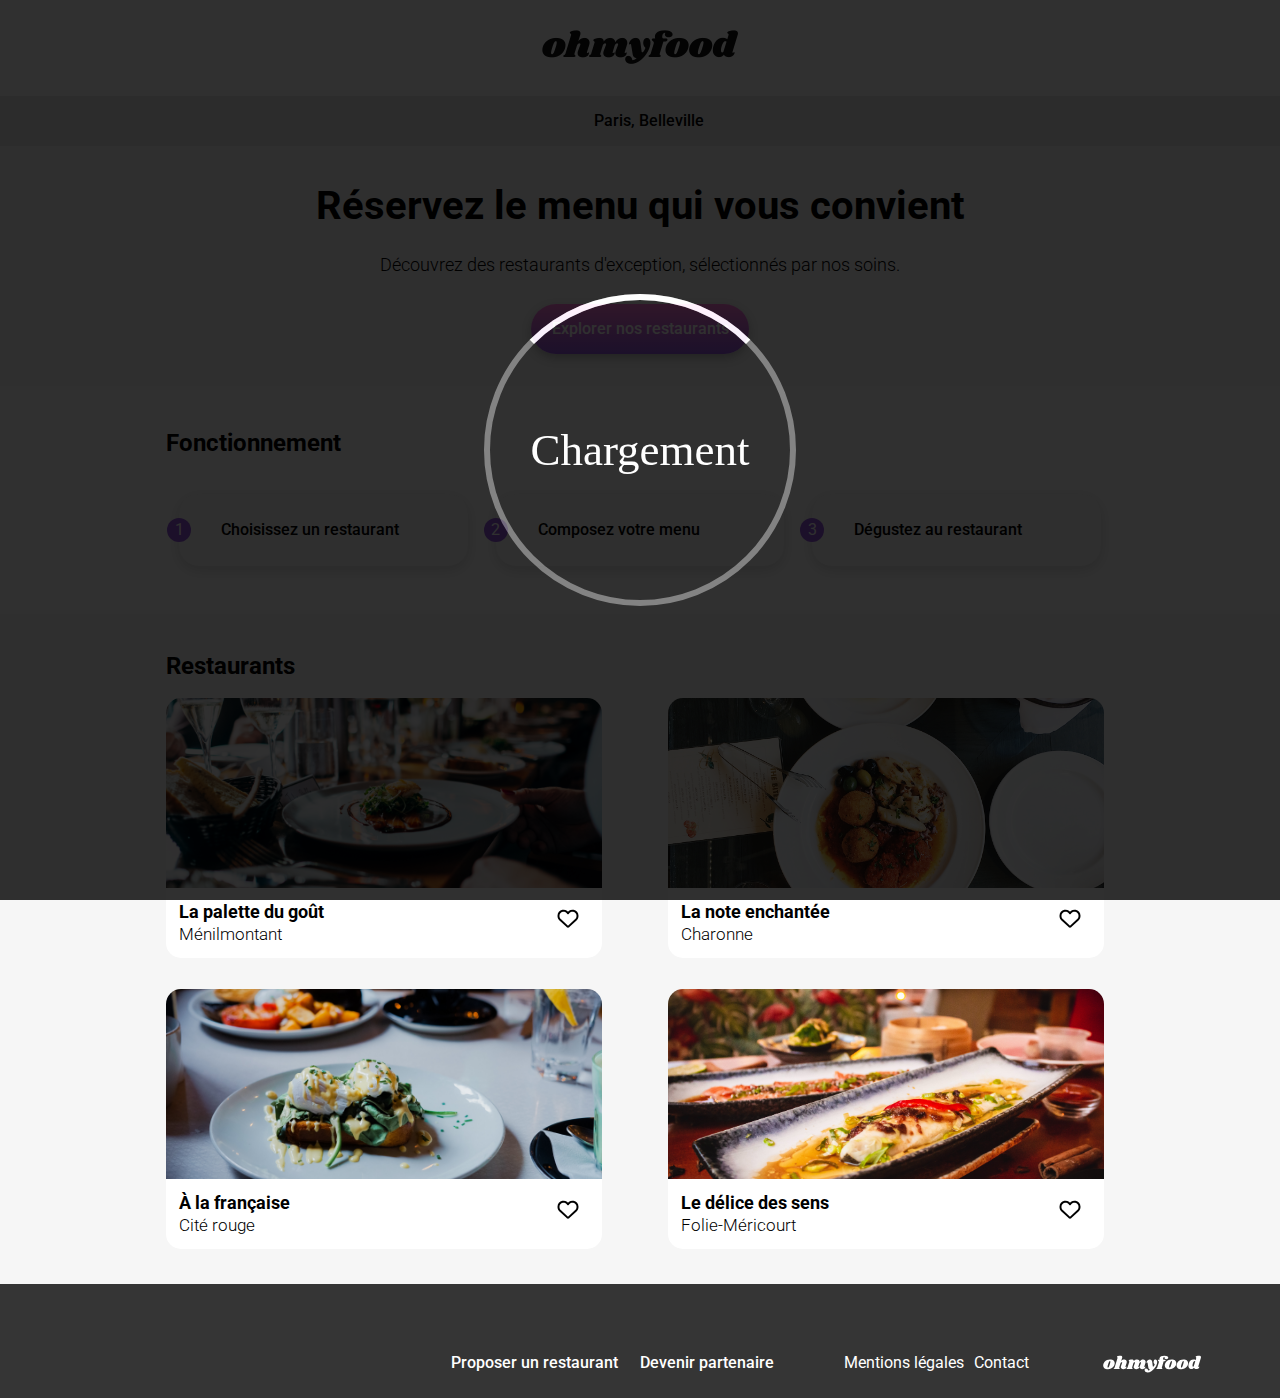
<file: index.html>
<!DOCTYPE html>
<html lang="fr">
    <head>
        <meta charset="UTF-8">
        <meta name="viewport" content="width=device-width, initial-scale=1.0" >
        <title>Ohmyfood</title>
        <link rel="preconnect" href="https://fonts.googleapis.com" >
        <link rel="preconnect" href="https://fonts.gstatic.com" crossorigin >
        <link href="https://fonts.googleapis.com/css2?family=Raleway:wght@400;500;700&display=swap"
        rel="stylesheet">
        <link rel="stylesheet"
        href="https://cdnjs.cloudflare.com/ajax/libs/font-awesome/6.2.1/css/all.min.css"
        integrity="sha512-MV7K8+y+gLIBoVD59lQIYicR65iaqukzvf/nwasF0nqhPay5w/9lJmVM2hMDcnK1OnMGCdVK+iQrJ7lzPJQd1w=="
        crossorigin="anonymous"
        referrerpolicy="no-referrer">
        <link href="https://fonts.googleapis.com/css2?family=Roboto&display=swap" rel="stylesheet">
        <link rel="stylesheet" href="./assets/css/main.css">
    </head>

    <body>
        <div class="main-container">
            <section class="calque-loader">
                <span class="calque-loader__loader-quart calque-loader__loader"></span>
                <span class="calque-loader__texte">Chargement</span>
            </section>
            <header class="entete">
                    <div class="entete__espace-image"><img src="./assets/images/logo/ohmyfood.png" alt="logo"></div>
                    <div class="entete__espace-localisation"><span class="fa-solid fa-location-dot xl"></span><span class="entete__espace-localisation-description">Paris, Belleville</span></div>
            </header>
            <main>
                <section class="espace-bouton">
                        <h1 class="espace-bouton__titre"> Réservez le menu qui vous convient</h1>
                        <div class="espace-bouton__description"> Découvrez des restaurants d'exception, sélectionnés par nos soins.</div>
                        <a href="#resto" class="espace-bouton__bouton">Explorer nos restaurants</a>
                </section>
                <section class="section-fonctionnement">
                    <h1 class="section-fonctionnement__fonctionnement-titre">
                        Fonctionnement
                    </h1>
                    <div class="section-fonctionnement__fonctionnement">
                    <div class="section-fonctionnement__fonctionnement__etape">
                        <span class="section-fonctionnement__fonctionnement__etape__numero">1</span>
                        <i class="section-fonctionnement__fonctionnement__etape__icone fa-solid fa-mobile-screen-button fa-lg"></i>
                        <span class="section-fonctionnement__fonctionnement__etape__texte">Choisissez un restaurant</span>
                    </div>
                    <div class="section-fonctionnement__fonctionnement__etape">
                        <span class="section-fonctionnement__fonctionnement__etape__numero">2</span>
                        <i class="section-fonctionnement__fonctionnement__etape__icone fa-solid fa-list-ul fa-lg fa-lg"></i>
                        <span class="section-fonctionnement__fonctionnement__etape__texte">Composez votre menu</span>
                    </div>
                    <div class="section-fonctionnement__fonctionnement__etape">
                        <span class="section-fonctionnement__fonctionnement__etape__numero">3</span>
                        <i class="section-fonctionnement__fonctionnement__etape__icone--color fa-solid fa-store fa-lg"></i>
                        <span class="section-fonctionnement__fonctionnement__etape__texte">Dégustez au restaurant</span>
                    </div>
                    </div>
                </section>
                <section class="restaurant" id="resto">
                    <h1 class="restaurant__titre">Restaurants</h1>
                    <div class="restaurant__espace-resto">
                    <a href="./carte-palette-gout.html" class="restaurant__espace-resto__carte">
                        <div class="restaurant__espace-resto__carte__photo">
                            <img src="./assets/images/restaurants/jay-wennington-N_Y88TWmGwA-unsplash.jpg" alt="image restaurant palette du gout">
                        </div>
                        <div class="restaurant__espace-resto__carte__descriptions">
                            <div class="restaurant__espace-resto__carte__descriptions__partie-gauche">
                                <div class="restaurant__espace-resto__carte__descriptions__partie-gauche__nom">
                                    La palette du goût
                                </div>
                                <div class="restaurant__espace-resto__carte__descriptions__partie-gauche__lieu">
                                    Ménilmontant
                                </div>
                            </div>
                            <div class="animation-coeur">
                                <img class="coeur-vide" src="./assets/images/coeur-vide.svg" alt="coeur vide">
                                <img class="coeur-couleur" src="./assets/images/coeur-plein.svg" alt="coeur en couleur">
                            </div>
                        </div>
                    </a>
                    <a href="./noteenchantee.html" class="restaurant__espace-resto__carte">
                        <div class="restaurant__espace-resto__carte__photo">
                            <img src="./assets/images/restaurants/stil-u2Lp8tXIcjw-unsplash.jpg" alt="image restaurant La note enchantée">
                        </div>
                        <div class="restaurant__espace-resto__carte__descriptions">
                            <div class="restaurant__espace-resto__carte__descriptions__partie-gauche">
                                <div class="restaurant__espace-resto__carte__descriptions__partie-gauche__nom">
                                    La note enchantée
                                </div>
                                <div class="restaurant__espace-resto__carte__descriptions__partie-gauche__lieu">
                                    Charonne
                                </div>
                            </div>
                            <div class="animation-coeur">
                                <img class="coeur-vide" src="./assets/images/coeur-vide.svg" alt="coeur vide">
                                <img class="coeur-couleur" src="./assets/images/coeur-plein.svg" alt="coeur en couleur">
                            </div>
                        </div>
                    </a>
                    <a href="./alafrancaise.html" class="restaurant__espace-resto__carte">
                        <div class="restaurant__espace-resto__carte__photo">
                            <img src="./assets/images/restaurants/toa-heftiba-DQKerTsQwi0-unsplash.jpg" alt="image restaurant A la française">
                        </div>
                        <div class="restaurant__espace-resto__carte__descriptions">
                            <div class="restaurant__espace-resto__carte__descriptions__partie-gauche">
                                <div class="restaurant__espace-resto__carte__descriptions__partie-gauche__nom">
                                    À la française
                                </div>
                                <div class="restaurant__espace-resto__carte__descriptions__partie-gauche__lieu">
                                    Cité rouge
                                </div>
                            </div>
                            <div class="animation-coeur">
                                <img class="coeur-vide" src="./assets/images/coeur-vide.svg" alt="coeur vide">
                                <img class="coeur-couleur" src="./assets/images/coeur-plein.svg" alt="coeur en couleur">
                            </div>
                        </div>
                    </a>
                    <a href="./delicesens.html" class="restaurant__espace-resto__carte">
                        <div class="restaurant__espace-resto__carte__photo">
                            <img src="./assets/images/restaurants/louis-hansel-shotsoflouis-qNBGVyOCY8Q-unsplash.jpg" alt="image restaurant Delice des sens">
                        </div>
                        <div class="restaurant__espace-resto__carte__descriptions">
                            <div class="restaurant__espace-resto__carte__descriptions__partie-gauche">
                                <div class="restaurant__espace-resto__carte__descriptions__partie-gauche__nom">
                                    Le délice des sens
                                </div>
                                <div class="restaurant__espace-resto__carte__descriptions__partie-gauche__lieu">
                                    Folie-Méricourt
                                </div>
                            </div>
                            <div class="animation-coeur">
                                <img class="coeur-vide" src="./assets/images/coeur-vide.svg" alt="coeur vide">
                                <img class="coeur-couleur" src="./assets/images/coeur-plein.svg" alt="coeur en couleur">
                            </div>
                        </div>
                    </a>
                </div> 
                </section>
            </main>
            <footer class="footer">
                <img class="footer__logo-footer" src="./assets/images/logo/ohmyfood.svg" alt="logo footer">
                <div class="footer__footer-liens">
                <a href="" class="footer__footer-liens__liens"><i class="fa-solid fa-utensils fa-xs"></i><span class="footer__footer-liens__polices">Proposer un restaurant</span></a>
                <a href="" class="footer__footer-liens__liens"><i class="fa-solid fa-handshake-angle fa-xs"></i><span class="footer__footer-liens__polices">Devenir partenaire</span></a>
                <a href="" class="footer__footer-liens__liens footer__footer-liens__polices--mini footer__footer-liens__esp-sup">Mentions légales</a>
                <a href="mailto:monresto@serveur.com" class="footer__footer-liens__liens footer__footer-liens__polices--mini">Contact</a>
                </div>
            </footer>
        </div>
    </body>
</html>
</file>
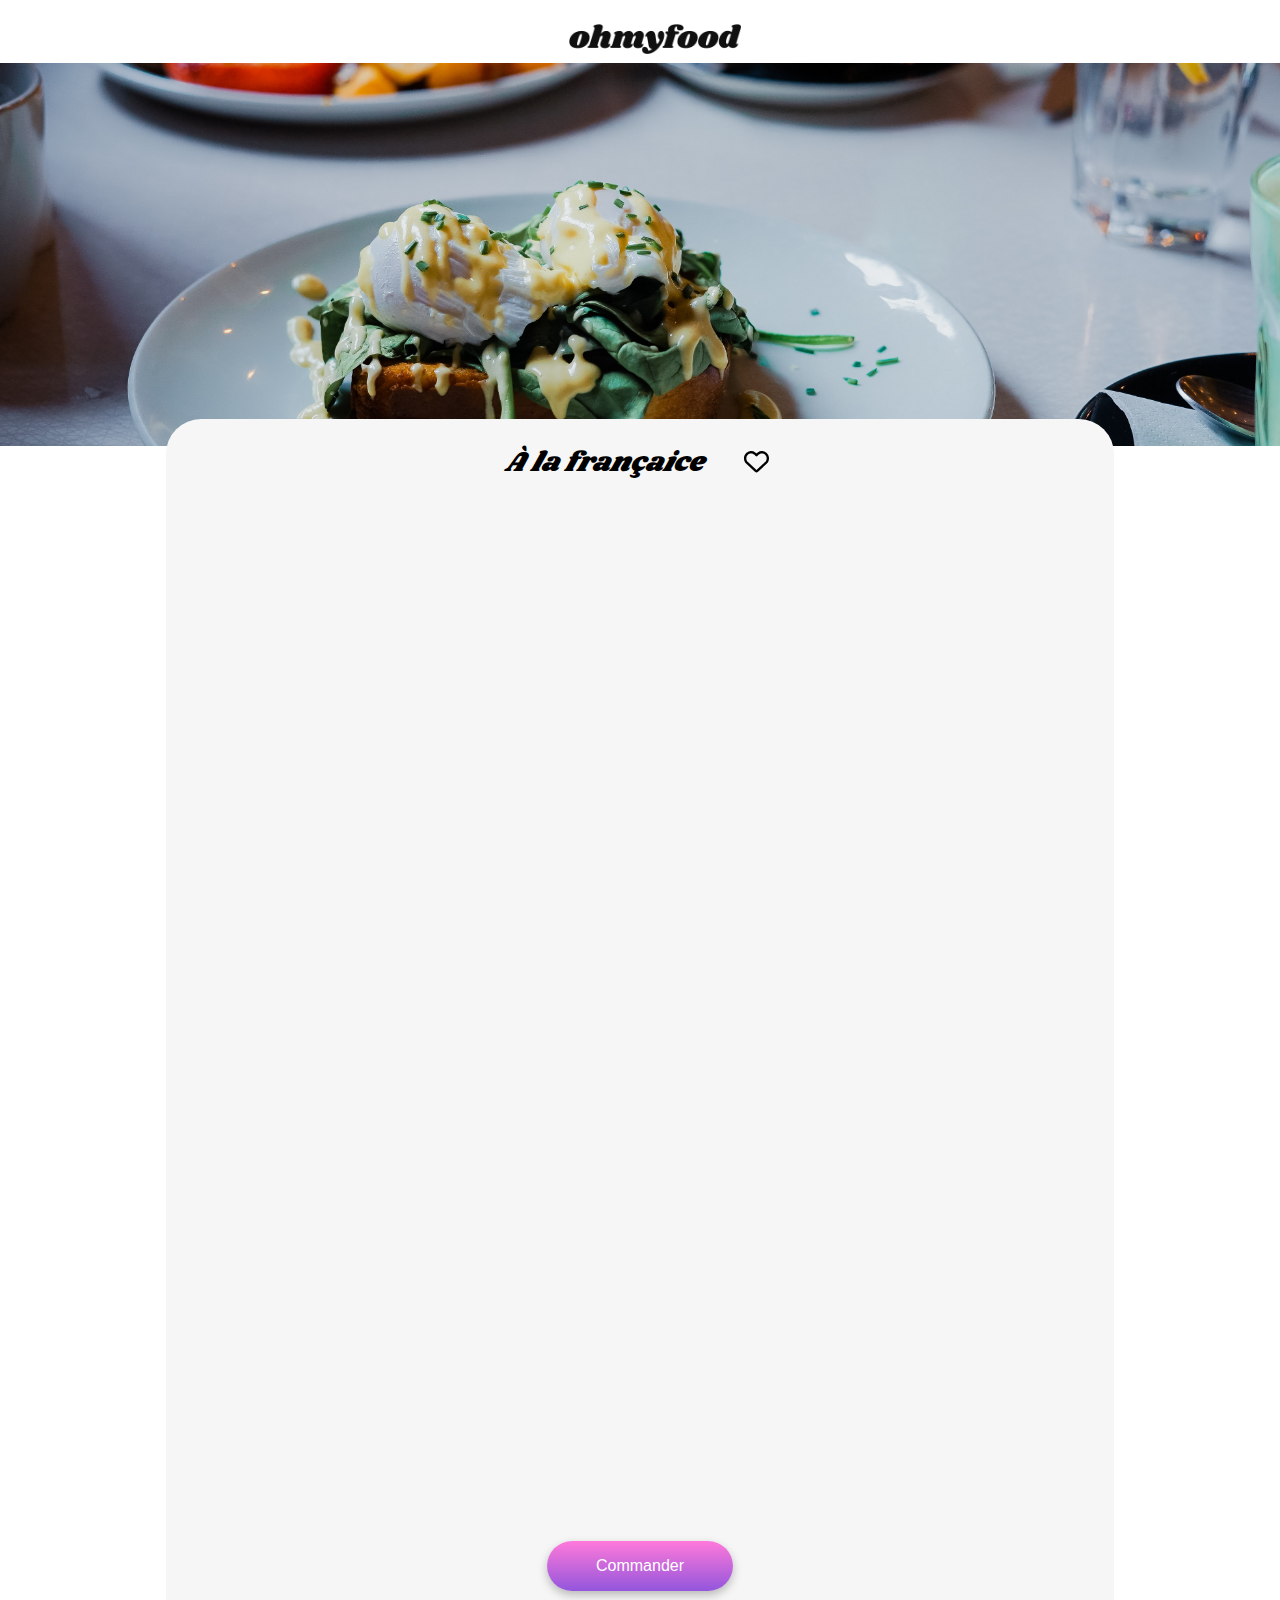
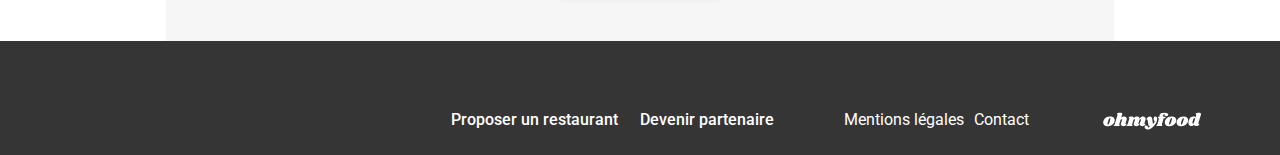
<file: alafrancaise.html>
<!DOCTYPE html>
<html lang="fr">
    <head>
        <meta charset="UTF-8">
        <meta name="viewport" content="width=device-width, initial-scale=1.0" >
        <title>Ohmyfood</title>
        <link rel="preconnect" href="https://fonts.googleapis.com" >
        <link rel="preconnect" href="https://fonts.gstatic.com" crossorigin >
        <link href="https://fonts.googleapis.com/css2?family=Raleway:wght@400;500;700&display=swap"
        rel="stylesheet">
        <link rel="stylesheet"
        href="https://cdnjs.cloudflare.com/ajax/libs/font-awesome/6.2.1/css/all.min.css"
        integrity="sha512-MV7K8+y+gLIBoVD59lQIYicR65iaqukzvf/nwasF0nqhPay5w/9lJmVM2hMDcnK1OnMGCdVK+iQrJ7lzPJQd1w=="
        crossorigin="anonymous"
        referrerpolicy="no-referrer">
        <link href="https://fonts.googleapis.com/css2?family=Roboto&family=Shrikhand&display=swap" rel="stylesheet">
        <link rel="stylesheet" href="./assets/css/main.css">
    </head>

    <body>
        <div class="main-container">
            <header class="entete-carte-restaurant">
                <a href="./index.html" class="fa-solid fa-arrow-left entete-carte-restaurant__couleur-fleche liens-standard"></a>
                <img src="./assets/images/logo/ohmyfood.png" alt="logo">
            </header>
            <main class="restau-menu">
                <img src="./assets/images/restaurants/toa-heftiba-DQKerTsQwi0-unsplash.jpg" alt="photo palette du gout">
                <div class="menu">
                    <div class="menu__titre">
                        À la françaice
                        <div class="animation-coeur">
                            <img class="coeur-vide" src="./assets/images/coeur-vide.svg" alt="coeur vide">
                            <img class="coeur-couleur" src="./assets/images/coeur-plein.svg" alt="coeur en couleur">
                        </div>
                    </div>
                    <section class="choix animation-entree">
                        <h1 class="choix__titre">ENTRÉE</h1>
                        <div class="choix__soulignement"></div>
                        <div class="choix__plat">
                            <div class="choix__plat__descriptions">
                                <div class="choix__plat__descriptions__partie-gauche">
                                    <div class="choix__plat__descriptions__partie-gauche__nom">
                                        Tartare de poulpe acidulé
                                    </div>
                                    <div class="choix__plat__descriptions__partie-gauche__precision">
                                        <div class="ingredients">Aux zestes d'orange</div>
                                        <div class="prix">
                                            25€
                                        </div>
                                    </div>
                                </div>
                                <div class="apparition-coche">
                                    <i class="fa-solid fa-circle-check"></i>
                                </div>
                            </div>
                        </div>
                        <div class="choix__plat">
                            <div class="choix__plat__descriptions">
                                <div class="choix__plat__descriptions__partie-gauche">
                                    <div class="choix__plat__descriptions__partie-gauche__nom">
                                        Velouté de légumes d'antan
                                    </div>
                                    <div class="choix__plat__descriptions__partie-gauche__precision">
                                        <div class="ingredients">Carotte, panais, topinambour</div>
                                        <div class="prix">
                                            35€
                                        </div>
                                    </div>
                                </div>
                                <div class="apparition-coche">
                                    <i class="fa-solid fa-circle-check"></i>
                                </div>
                            </div>
                        </div>
                        <div class="choix__plat">
                            <div class="choix__plat__descriptions">
                                <div class="choix__plat__descriptions__partie-gauche">
                                    <div class="choix__plat__descriptions__partie-gauche__nom">
                                        Soupe à l'oignon
                                    </div>
                                    <div class="choix__plat__descriptions__partie-gauche__precision">
                                        <div class="ingredients">Revisitée</div>
                                        <div class="prix">
                                            20€
                                        </div>
                                    </div>
                                </div>
                                <div class="apparition-coche">
                                    <i class="fa-solid fa-circle-check"></i>
                                </div>
                            </div>
                        </div>
                    </section>
                    <section class="choix animation-plat">
                        <h1 class="choix__titre">PLATS</h1>
                        <div class="choix__soulignement"></div>
                        <div class="choix__plat">
                            <div class="choix__plat__descriptions">
                                <div class="choix__plat__descriptions__partie-gauche">
                                    <div class="choix__plat__descriptions__partie-gauche__nom">
                                        Coquilles Saint-Jacques
                                    </div>
                                    <div class="choix__plat__descriptions__partie-gauche__precision">
                                        <div class="ingredients">Accompagnées d'une purée de panais</div>
                                        <div class="prix">
                                            40€
                                        </div>
                                    </div>
                                </div>
                                <div class="apparition-coche">
                                    <i class="fa-solid fa-circle-check"></i>
                                </div>
                            </div>
                        </div>
                        <div class="choix__plat">
                            <div class="choix__plat__descriptions">
                                <div class="choix__plat__descriptions__partie-gauche">
                                    <div class="choix__plat__descriptions__partie-gauche__nom">
                                        Magret de canard
                                    </div>
                                    <div class="choix__plat__descriptions__partie-gauche__precision">
                                        <div class="ingredients">Et parmentier de pommes de terre</div>
                                        <div class="prix">
                                            35€
                                        </div>
                                    </div>
                                </div>
                                <div class="apparition-coche">
                                    <i class="fa-solid fa-circle-check"></i>
                                </div>
                            </div>
                        </div>
                        <div class="choix__plat">
                            <div class="choix__plat__descriptions">
                                <div class="choix__plat__descriptions__partie-gauche">
                                    <div class="choix__plat__descriptions__partie-gauche__nom">
                                        Pigeonneau d’Ille-et-Vilaine
                                    </div>
                                    <div class="choix__plat__descriptions__partie-gauche__precision">
                                        <div class="ingredients">Sur son lit de gnocchis aux légumes</div>
                                        <div class="prix">
                                            44€
                                        </div>
                                    </div>
                                </div>
                                <div class="apparition-coche">
                                    <i class="fa-solid fa-circle-check"></i>
                                </div>
                            </div>
                        </div>
                    </section>
                    <section class="choix animation-dessert">
                        <h1 class="choix__titre">DESSERTS</h1>
                        <div class="choix__soulignement"></div>
                        <div class="choix__plat">
                            <div class="choix__plat__descriptions">
                                <div class="choix__plat__descriptions__partie-gauche">
                                    <div class="choix__plat__descriptions__partie-gauche__nom">
                                        Pétales de violettes glacés
                                    </div>
                                    <div class="choix__plat__descriptions__partie-gauche__precision">
                                        <div class="ingredients">Et purée de noisettes</div>
                                        <div class="prix">
                                            18€
                                        </div>
                                    </div>
                                </div>
                                <div class="apparition-coche">
                                    <i class="fa-solid fa-circle-check"></i>
                                </div>
                            </div>
                        </div>
                        <div class="choix__plat">
                            <div class="choix__plat__descriptions">
                                <div class="choix__plat__descriptions__partie-gauche">
                                    <div class="choix__plat__descriptions__partie-gauche__nom">
                                        Fondant au chocolat
                                    </div>
                                    <div class="choix__plat__descriptions__partie-gauche__precision">
                                        <div class="ingredients">Revisité</div>
                                        <div class="prix">
                                            22€
                                        </div>
                                    </div>
                                </div>
                                <div class="apparition-coche">
                                    <i class="fa-solid fa-circle-check"></i>
                                </div>
                            </div>
                        </div>
                        <div class="choix__plat">
                            <div class="choix__plat__descriptions">
                                <div class="choix__plat__descriptions__partie-gauche">
                                    <div class="choix__plat__descriptions__partie-gauche__nom">
                                        Millefeuille croustillant
                                    </div>
                                    <div class="choix__plat__descriptions__partie-gauche__precision">
                                        <div class="ingredients">Myrtilles et pâte d’amande</div>
                                        <div class="prix">
                                            23€
                                        </div>
                                    </div>
                                </div>
                                <div class="apparition-coche">
                                    <i class="fa-solid fa-circle-check"></i>
                                </div>
                            </div>
                        </div>
                    </section>
                    <section class="espacebouton">
                    <button class="espacebouton__bouton-menu">Commander</button>
                    </section>
                </div>
            </main>
            <footer class="footer">
                <img class="footer__logo-footer" src="./assets/images/logo/ohmyfood.svg" alt="logo footer">
                <div class="footer__footer-liens">
                <a href="" class="footer__footer-liens__liens"><i class="fa-solid fa-utensils fa-xs"></i><span class="footer__footer-liens__polices">Proposer un restaurant</span></a>
                <a href="" class="footer__footer-liens__liens"><i class="fa-solid fa-handshake-angle fa-xs"></i><span class="footer__footer-liens__polices">Devenir partenaire</span></a>
                <a href="" class="footer__footer-liens__liens footer__footer-liens__polices--mini footer__footer-liens__esp-sup">Mentions légales</a>
                <a href="mailto:monresto@serveur.com" class="footer__footer-liens__liens footer__footer-liens__polices--mini">Contact</a>
                </div>
            </footer>
        </div>
    </body>
</file>
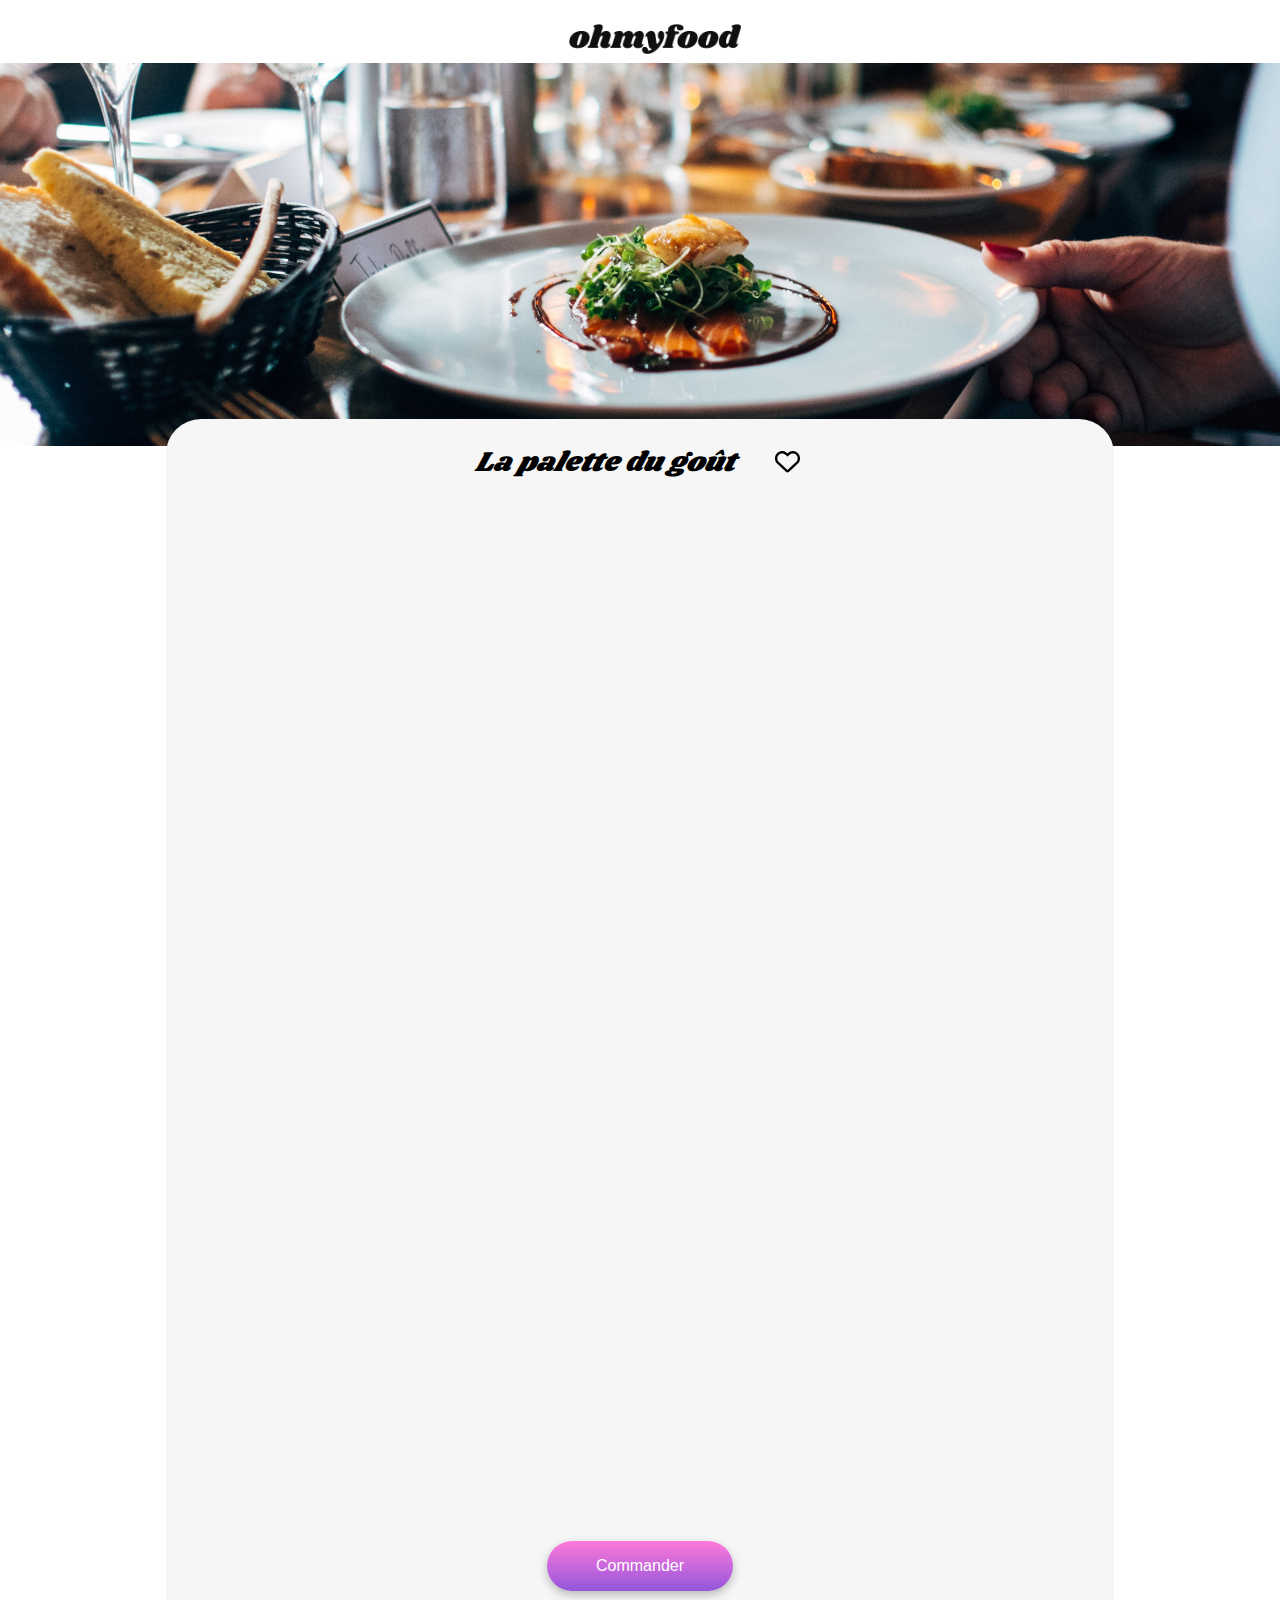
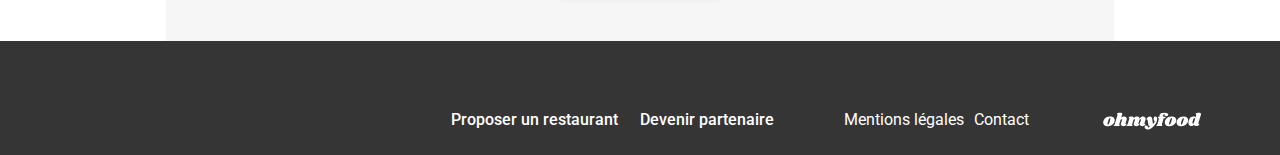
<file: carte-palette-gout.html>
<!DOCTYPE html>
<html lang="fr">
    <head>
        <meta charset="UTF-8">
        <meta name="viewport" content="width=device-width, initial-scale=1.0" >
        <title>Ohmyfood</title>
        <link rel="preconnect" href="https://fonts.googleapis.com" >
        <link rel="preconnect" href="https://fonts.gstatic.com" crossorigin >
        <link href="https://fonts.googleapis.com/css2?family=Raleway:wght@400;500;700&display=swap"
        rel="stylesheet">
        <link rel="stylesheet"
        href="https://cdnjs.cloudflare.com/ajax/libs/font-awesome/6.2.1/css/all.min.css"
        integrity="sha512-MV7K8+y+gLIBoVD59lQIYicR65iaqukzvf/nwasF0nqhPay5w/9lJmVM2hMDcnK1OnMGCdVK+iQrJ7lzPJQd1w=="
        crossorigin="anonymous"
        referrerpolicy="no-referrer">
        <link href="https://fonts.googleapis.com/css2?family=Roboto&family=Shrikhand&display=swap" rel="stylesheet">
        <link rel="stylesheet" href="./assets/css/main.css">
    </head>

    <body>
        <div class="main-container">
            <header class="entete-carte-restaurant">
                <a href="./index.html" class="fa-solid fa-arrow-left entete-carte-restaurant__couleur-fleche liens-standard fa-xl"></a>
                <img src="./assets/images/logo/ohmyfood.png" alt="logo">
            </header>
            <main class="restau-menu">
                <img src="./assets/images/restaurants/jay-wennington-N_Y88TWmGwA-unsplash.jpg" alt="photo palette du gout">
                <div class="menu">
                    <div class="menu__titre">
                        La palette du goût
                        <div class="animation-coeur">
                            <img class="coeur-vide" src="./assets/images/coeur-vide.svg" alt="coeur vide">
                            <img class="coeur-couleur" src="./assets/images/coeur-plein.svg" alt="coeur en couleur">
                        </div>
                    </div>
                    <section class="choix animation-entree">
                        <h1 class="choix__titre">ENTRÉE</h1>
                        <div class="choix__soulignement"></div>
                        <div class="choix__plat">
                            <div class="choix__plat__descriptions">
                                <div class="choix__plat__descriptions__partie-gauche">
                                    <div class="choix__plat__descriptions__partie-gauche__nom">
                                        Fricassée d'escargots
                                    </div>
                                    <div class="choix__plat__descriptions__partie-gauche__precision">
                                        <div class="ingredients">Au piment d'Espelette</div>
                                        <div class="prix">
                                            25€
                                        </div>
                                    </div>
                                </div>
                                <div class="apparition-coche">
                                    <i class="fa-solid fa-circle-check"></i>
                                </div>
                            </div>
                        </div>
                        <div class="choix__plat">
                            <div class="choix__plat__descriptions">
                                <div class="choix__plat__descriptions__partie-gauche">
                                    <div class="choix__plat__descriptions__partie-gauche__nom">
                                        Foie gras de canard mi-cuit
                                    </div>
                                    <div class="choix__plat__descriptions__partie-gauche__precision">
                                        <div class="ingredients">Et ses copeaux de truffe noire</div>
                                        <div class="prix">
                                            35€
                                        </div>
                                    </div>
                                </div>
                                <div class="apparition-coche">
                                    <i class="fa-solid fa-circle-check"></i>
                                </div>
                            </div>
                        </div>
                        <div class="choix__plat">
                            <div class="choix__plat__descriptions">
                                <div class="choix__plat__descriptions__partie-gauche">
                                    <div class="choix__plat__descriptions__partie-gauche__nom">
                                        Œuf au plat
                                    </div>
                                    <div class="choix__plat__descriptions__partie-gauche__precision">
                                        <div class="ingredients">Assaisonné à la truffe sur lit de caviar</div>
                                        <div class="prix">
                                            20€
                                        </div>
                                    </div>
                                </div>
                                <div class="apparition-coche">
                                    <i class="fa-solid fa-circle-check"></i>
                                </div>
                            </div>
                        </div>
                    </section>
                    <section class="choix animation-plat">
                        <h1 class="choix__titre">PLATS</h1>
                        <div class="choix__soulignement"></div>
                        <div class="choix__plat">
                            <div class="choix__plat__descriptions">
                                <div class="choix__plat__descriptions__partie-gauche">
                                    <div class="choix__plat__descriptions__partie-gauche__nom">
                                        Filet de bœuf aux herbes
                                    </div>
                                    <div class="choix__plat__descriptions__partie-gauche__precision">
                                        <div class="ingredients">Accompagné de sa ribambelle de légumes</div>
                                        <div class="prix">
                                            40€
                                        </div>
                                    </div>
                                </div>
                                <div class="apparition-coche">
                                    <i class="fa-solid fa-circle-check"></i>
                                </div>
                            </div>
                        </div>
                        <div class="choix__plat">
                            <div class="choix__plat__descriptions">
                                <div class="choix__plat__descriptions__partie-gauche">
                                    <div class="choix__plat__descriptions__partie-gauche__nom">
                                        Parmentier de queue de bœuf
                                    </div>
                                    <div class="choix__plat__descriptions__partie-gauche__precision">
                                        <div class="ingredients">À la truffe noire sur sa purée de panais</div>
                                        <div class="prix">
                                            35€
                                        </div>
                                    </div>
                                </div>
                                <div class="apparition-coche">
                                    <i class="fa-solid fa-circle-check"></i>
                                </div>
                            </div>
                        </div>
                        <div class="choix__plat">
                            <div class="choix__plat__descriptions">
                                <div class="choix__plat__descriptions__partie-gauche">
                                    <div class="choix__plat__descriptions__partie-gauche__nom">
                                        Filet de turbot
                                    </div>
                                    <div class="choix__plat__descriptions__partie-gauche__precision">
                                        <div class="ingredients">Aux agrumes</div>
                                        <div class="prix">
                                            44€
                                        </div>
                                    </div>
                                </div>
                                <div class="apparition-coche">
                                    <i class="fa-solid fa-circle-check"></i>
                                </div>
                            </div>
                        </div>
                    </section>
                    <section class="choix animation-dessert">
                        <h1 class="choix__titre">DESSERTS</h1>
                        <div class="choix__soulignement"></div>
                        <div class="choix__plat">
                            <div class="choix__plat__descriptions">
                                <div class="choix__plat__descriptions__partie-gauche">
                                    <div class="choix__plat__descriptions__partie-gauche__nom">
                                        Paris-Brest
                                    </div>
                                    <div class="choix__plat__descriptions__partie-gauche__precision">
                                        <div class="ingredients">Revisité</div>
                                        <div class="prix">
                                            18€
                                        </div>
                                    </div>
                                </div>
                                <div class="apparition-coche">
                                    <i class="fa-solid fa-circle-check"></i>
                                </div>
                            </div>
                        </div>
                        <div class="choix__plat">
                            <div class="choix__plat__descriptions">
                                <div class="choix__plat__descriptions__partie-gauche">
                                    <div class="choix__plat__descriptions__partie-gauche__nom">
                                        Macaron au chocolat d'exception
                                    </div>
                                    <div class="choix__plat__descriptions__partie-gauche__precision">
                                        <div class="ingredients">Et glace à la vanille de Madagascar</div>
                                        <div class="prix">
                                            22€
                                        </div>
                                    </div>
                                </div>
                                <div class="apparition-coche">
                                    <i class="fa-solid fa-circle-check"></i>
                                </div>
                            </div>
                        </div>
                        <div class="choix__plat">
                            <div class="choix__plat__descriptions">
                                <div class="choix__plat__descriptions__partie-gauche">
                                    <div class="choix__plat__descriptions__partie-gauche__nom">
                                        Mousse au chocolat
                                    </div>
                                    <div class="choix__plat__descriptions__partie-gauche__precision">
                                        <div class="ingredients">Au piment d'Espelette et à la truffe noire</div>
                                        <div class="prix">
                                            23€
                                        </div>
                                    </div>
                                </div>
                                <div class="apparition-coche">
                                    <i class="fa-solid fa-circle-check"></i>
                                </div>
                            </div>
                        </div>
                    </section>
                    <section class="espacebouton">
                    <button class="espacebouton__bouton-menu">Commander</button>
                    </section>
                </div>
            </main>
            <footer class="footer">
                <img class="footer__logo-footer" src="./assets/images/logo/ohmyfood.svg" alt="logo footer">
                <div class="footer__footer-liens">
                <a href="" class="footer__footer-liens__liens"><i class="fa-solid fa-utensils fa-xs"></i><span class="footer__footer-liens__polices">Proposer un restaurant</span></a>
                <a href="" class="footer__footer-liens__liens"><i class="fa-solid fa-handshake-angle fa-xs"></i><span class="footer__footer-liens__polices">Devenir partenaire</span></a>
                <a href="" class="footer__footer-liens__liens footer__footer-liens__polices--mini footer__footer-liens__esp-sup">Mentions légales</a>
                <a href="mailto:monresto@serveur.com" class="footer__footer-liens__liens footer__footer-liens__polices--mini">Contact</a>
                </div>
            </footer>
        </div>
    </body>
</file>
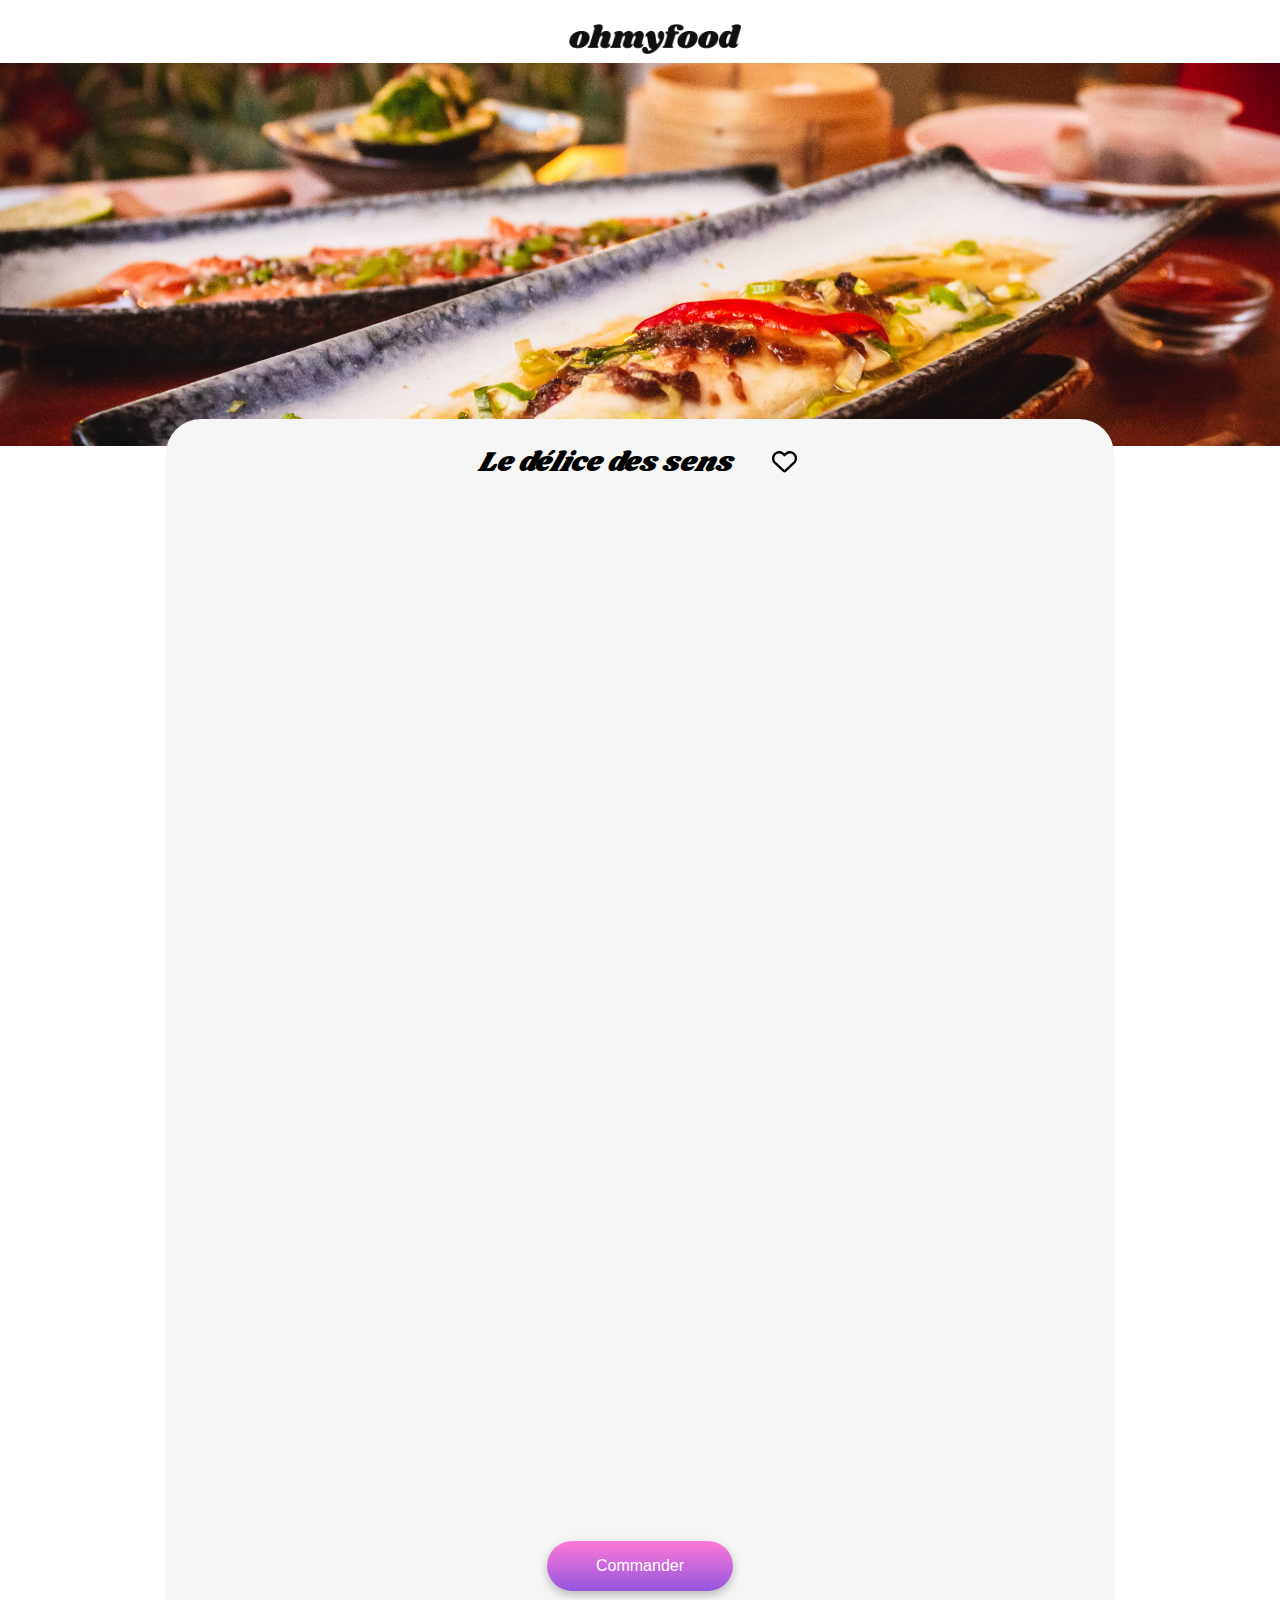
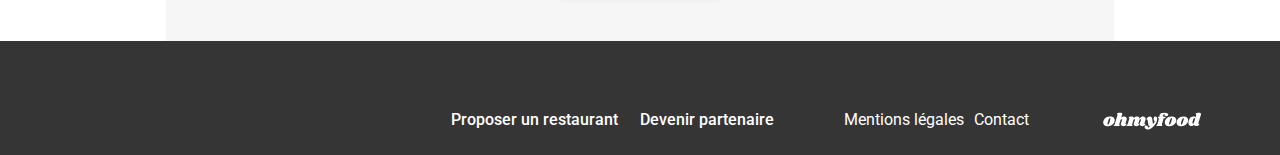
<file: delicesens.html>
<!DOCTYPE html>
<html lang="fr">
    <head>
        <meta charset="UTF-8">
        <meta name="viewport" content="width=device-width, initial-scale=1.0" >
        <title>Ohmyfood</title>
        <link rel="preconnect" href="https://fonts.googleapis.com" >
        <link rel="preconnect" href="https://fonts.gstatic.com" crossorigin >
        <link href="https://fonts.googleapis.com/css2?family=Raleway:wght@400;500;700&display=swap"
        rel="stylesheet">
        <link rel="stylesheet"
        href="https://cdnjs.cloudflare.com/ajax/libs/font-awesome/6.2.1/css/all.min.css"
        integrity="sha512-MV7K8+y+gLIBoVD59lQIYicR65iaqukzvf/nwasF0nqhPay5w/9lJmVM2hMDcnK1OnMGCdVK+iQrJ7lzPJQd1w=="
        crossorigin="anonymous"
        referrerpolicy="no-referrer">
        <link href="https://fonts.googleapis.com/css2?family=Roboto&family=Shrikhand&display=swap" rel="stylesheet">
        <link rel="stylesheet" href="./assets/css/main.css">
    </head>

    <body>
        <div class="main-container">
            <header class="entete-carte-restaurant">
                <a href="./index.html" class="fa-solid fa-arrow-left entete-carte-restaurant__couleur-fleche liens-standard"></a>
                <img src="./assets/images/logo/ohmyfood.png" alt="logo">
            </header>
            <main class="restau-menu">
                <img src="./assets/images/restaurants/louis-hansel-shotsoflouis-qNBGVyOCY8Q-unsplash.jpg" alt="photo palette du gout">
                <div class="menu">
                    <div class="menu__titre">
                        Le délice des sens
                        <div class="animation-coeur">
                            <img class="coeur-vide" src="./assets/images/coeur-vide.svg" alt="coeur vide">
                            <img class="coeur-couleur" src="./assets/images/coeur-plein.svg" alt="coeur en couleur">
                        </div>
                    </div>
                    <section class="choix animation-entree">
                        <h1 class="choix__titre">ENTRÉE</h1>
                        <div class="choix__soulignement"></div>
                        <div class="choix__plat">
                            <div class="choix__plat__descriptions">
                                <div class="choix__plat__descriptions__partie-gauche">
                                    <div class="choix__plat__descriptions__partie-gauche__nom">
                                        Tartare de thon
                                    </div>
                                    <div class="choix__plat__descriptions__partie-gauche__precision">
                                        <div class="ingredients">Assaisonné au yuzu</div>
                                        <div class="prix">
                                            25€
                                        </div>
                                    </div>
                                </div>
                                <div class="apparition-coche">
                                    <i class="fa-solid fa-circle-check"></i>
                                </div>
                            </div>
                        </div>
                        <div class="choix__plat">
                            <div class="choix__plat__descriptions">
                                <div class="choix__plat__descriptions__partie-gauche">
                                    <div class="choix__plat__descriptions__partie-gauche__nom">
                                        Bouchée de homard croustillant
                                    </div>
                                    <div class="choix__plat__descriptions__partie-gauche__precision">
                                        <div class="ingredients">Et sa farandole de petits légumes</div>
                                        <div class="prix">
                                            35€
                                        </div>
                                    </div>
                                </div>
                                <div class="apparition-coche">
                                    <i class="fa-solid fa-circle-check"></i>
                                </div>
                            </div>
                        </div>
                        <div class="choix__plat">
                            <div class="choix__plat__descriptions">
                                <div class="choix__plat__descriptions__partie-gauche">
                                    <div class="choix__plat__descriptions__partie-gauche__nom">
                                        Poulet rôti aux herbes de Provence
                                    </div>
                                    <div class="choix__plat__descriptions__partie-gauche__precision">
                                        <div class="ingredients">Et sa crème de truffe</div>
                                        <div class="prix">
                                            40€
                                        </div>
                                    </div>
                                </div>
                                <div class="apparition-coche">
                                    <i class="fa-solid fa-circle-check"></i>
                                </div>
                            </div>
                        </div>
                    </section>
                    <section class="choix animation-plat">
                        <h1 class="choix__titre">PLATS</h1>
                        <div class="choix__soulignement"></div>
                            <div class="choix__plat">
                                <div class="choix__plat__descriptions">
                                    <div class="choix__plat__descriptions__partie-gauche">
                                        <div class="choix__plat__descriptions__partie-gauche__nom">
                                            Poulet rôti aux herbes de Provence
                                        </div>
                                        <div class="choix__plat__descriptions__partie-gauche__precision">
                                            <div class="ingredients">Et sa crème de truffe</div>
                                            <div class="prix">
                                                40€
                                            </div>
                                        </div>
                                    </div>
                                    <div class="apparition-coche">
                                        <i class="fa-solid fa-circle-check"></i>
                                    </div>
                                </div>
                            </div>
                            <div class="choix__plat">
                                <div class="choix__plat__descriptions">
                                    <div class="choix__plat__descriptions__partie-gauche">
                                        <div class="choix__plat__descriptions__partie-gauche__nom">
                                            Langouste rôtie
                                        </div>
                                        <div class="choix__plat__descriptions__partie-gauche__precision">
                                            <div class="ingredients">Et ses légumes de saison</div>
                                            <div class="prix">
                                                35€
                                            </div>
                                        </div>
                                    </div>
                                    <div class="apparition-coche">
                                        <i class="fa-solid fa-circle-check"></i>
                                    </div>
                                </div>
                            </div>
                            <div class="choix__plat">
                                <div class="choix__plat__descriptions">
                                    <div class="choix__plat__descriptions__partie-gauche">
                                        <div class="choix__plat__descriptions__partie-gauche__nom">
                                            Côte de bœuf Angus
                                        </div>
                                        <div class="choix__plat__descriptions__partie-gauche__precision">
                                            <div class="ingredients">Et sa purée de panais</div>
                                            <div class="prix">
                                                44€
                                            </div>
                                        </div>
                                    </div>
                                    <div class="apparition-coche">
                                        <i class="fa-solid fa-circle-check"></i>
                                    </div>
                                </div>
                            </div>
                    </section>
                    <section class="choix animation-dessert">
                        <h1 class="choix__titre">DESSERTS</h1>
                        <div class="choix__soulignement"></div>
                        <div class="choix__plat">
                            <div class="choix__plat__descriptions">
                                <div class="choix__plat__descriptions__partie-gauche">
                                    <div class="choix__plat__descriptions__partie-gauche__nom">
                                        Œuf au plat
                                    </div>
                                    <div class="choix__plat__descriptions__partie-gauche__precision">
                                        <div class="ingredients">Assaisonné à la truffe sur lit de caviar</div>
                                        <div class="prix">
                                            76€
                                        </div>
                                    </div>
                                </div>
                                <div class="apparition-coche">
                                    <i class="fa-solid fa-circle-check"></i>
                                </div>
                            </div>
                        </div>
                        <div class="choix__plat">
                            <div class="choix__plat__descriptions">
                                <div class="choix__plat__descriptions__partie-gauche">
                                    <div class="choix__plat__descriptions__partie-gauche__nom">
                                        Crème brulée
                                    </div>
                                    <div class="choix__plat__descriptions__partie-gauche__precision">
                                        <div class="ingredients">Revisitée</div>
                                        <div class="prix">
                                            22€
                                        </div>
                                    </div>
                                </div>
                                <div class="apparition-coche">
                                    <i class="fa-solid fa-circle-check"></i>
                                </div>
                            </div>
                        </div>
                        <div class="choix__plat">
                            <div class="choix__plat__descriptions">
                                <div class="choix__plat__descriptions__partie-gauche">
                                    <div class="choix__plat__descriptions__partie-gauche__nom">
                                        Tiramisu
                                    </div>
                                    <div class="choix__plat__descriptions__partie-gauche__precision">
                                        <div class="ingredients">À la noisette</div>
                                        <div class="prix">
                                            23€
                                        </div>
                                    </div>
                                </div>
                                <div class="apparition-coche">
                                    <i class="fa-solid fa-circle-check"></i>
                                </div>
                            </div>
                        </div>
                    </section>
                    <section class="espacebouton">
                    <button class="espacebouton__bouton-menu">Commander</button>
                    </section>
                </div>
            </main>
            <footer class="footer">
                <img class="footer__logo-footer" src="./assets/images/logo/ohmyfood.svg" alt="logo footer">
                <div class="footer__footer-liens">
                <a href="" class="footer__footer-liens__liens"><i class="fa-solid fa-utensils fa-xs"></i><span class="footer__footer-liens__polices">Proposer un restaurant</span></a>
                <a href="" class="footer__footer-liens__liens"><i class="fa-solid fa-handshake-angle fa-xs"></i><span class="footer__footer-liens__polices">Devenir partenaire</span></a>
                <a href="" class="footer__footer-liens__liens footer__footer-liens__polices--mini footer__footer-liens__esp-sup">Mentions légales</a>
                <a href="mailto:monresto@serveur.com" class="footer__footer-liens__liens footer__footer-liens__polices--mini">Contact</a>
                </div>
            </footer>
        </div>
    </body>
</file>
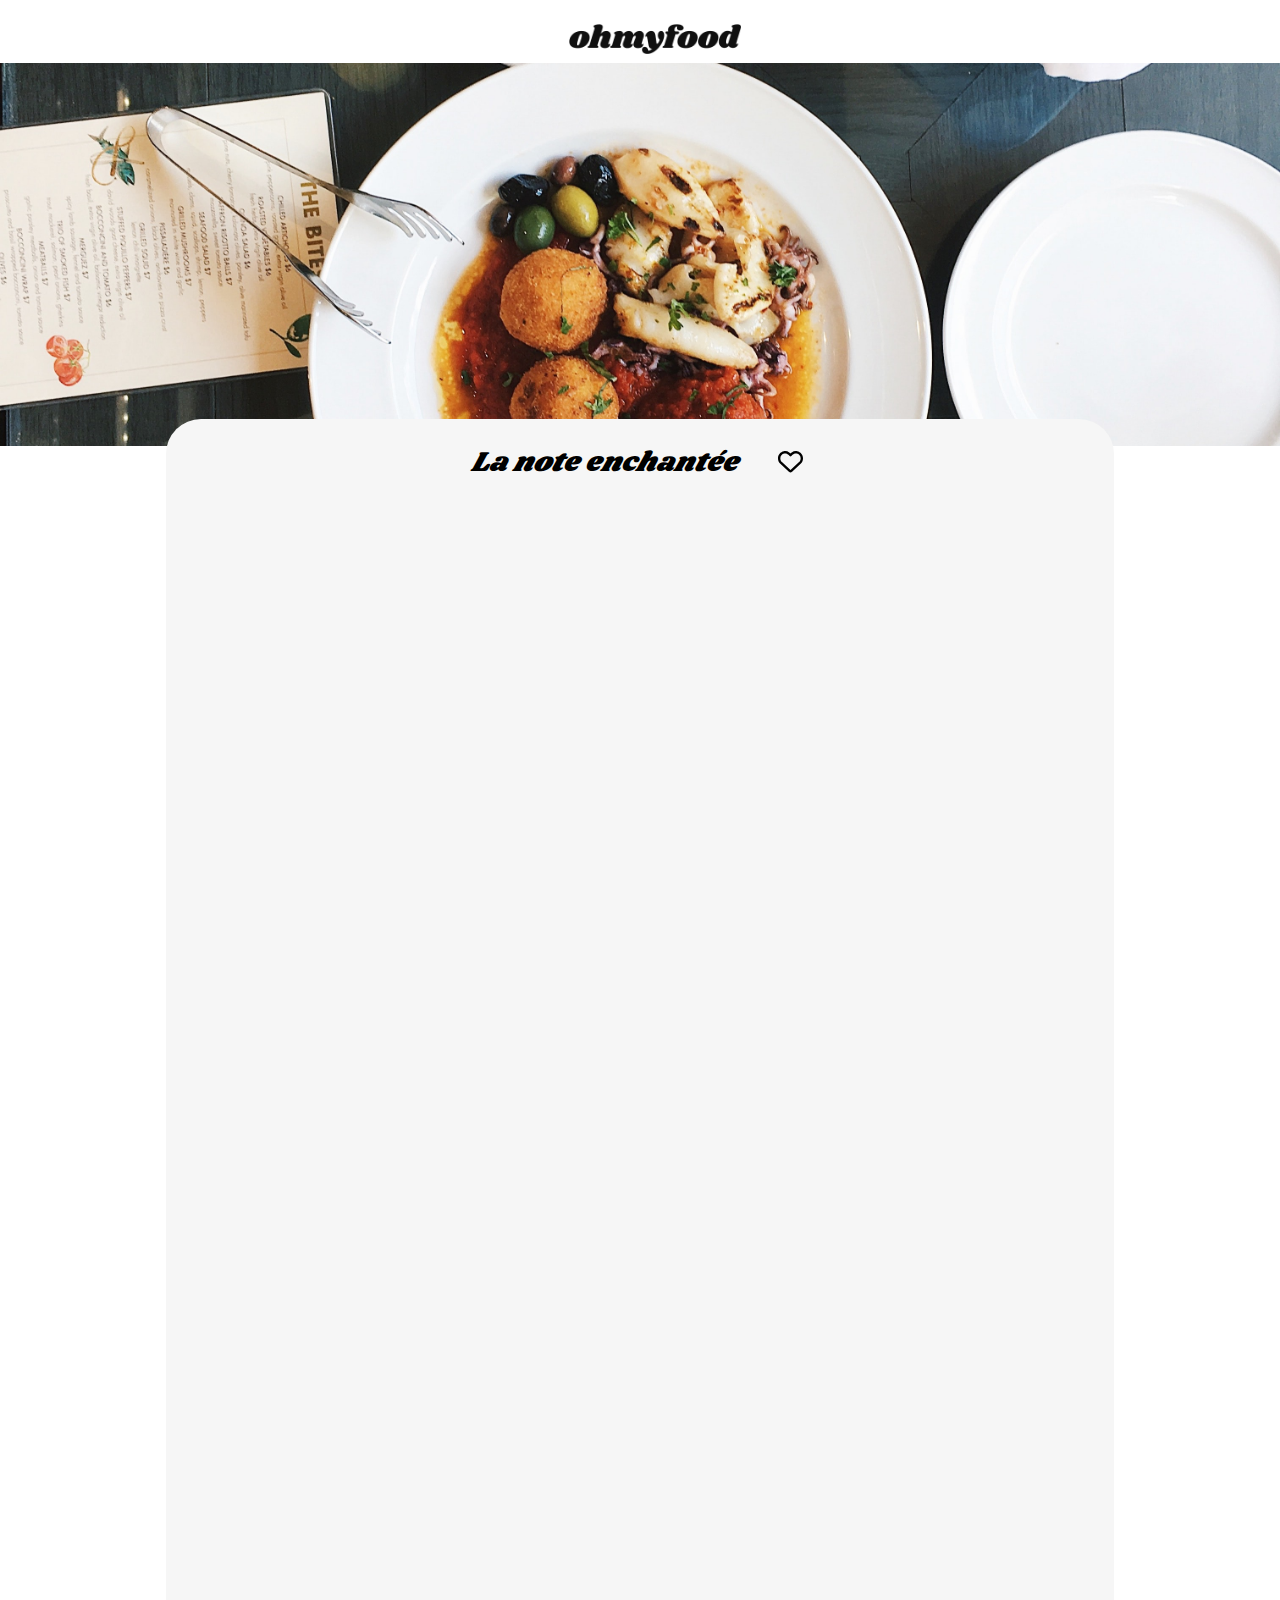
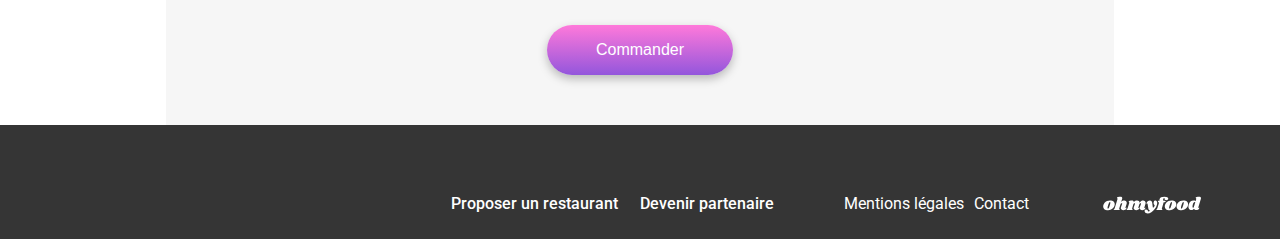
<file: noteenchantee.html>
<!DOCTYPE html>
<html lang="fr">
    <head>
        <meta charset="UTF-8">
        <meta name="viewport" content="width=device-width, initial-scale=1.0" >
        <title>Ohmyfood</title>
        <link rel="preconnect" href="https://fonts.googleapis.com" >
        <link rel="preconnect" href="https://fonts.gstatic.com" crossorigin >
        <link href="https://fonts.googleapis.com/css2?family=Raleway:wght@400;500;700&display=swap"
        rel="stylesheet">
        <link rel="stylesheet"
        href="https://cdnjs.cloudflare.com/ajax/libs/font-awesome/6.2.1/css/all.min.css"
        integrity="sha512-MV7K8+y+gLIBoVD59lQIYicR65iaqukzvf/nwasF0nqhPay5w/9lJmVM2hMDcnK1OnMGCdVK+iQrJ7lzPJQd1w=="
        crossorigin="anonymous"
        referrerpolicy="no-referrer">
        <link href="https://fonts.googleapis.com/css2?family=Roboto&family=Shrikhand&display=swap" rel="stylesheet">
        <link rel="stylesheet" href="./assets/css/main.css">
    </head>

    <body>
        <div class="main-container">
            <header class="entete-carte-restaurant">
                <a href="./index.html" class="fa-solid fa-arrow-left entete-carte-restaurant__couleur-fleche liens-standard"></a>
                <img src="./assets/images/logo/ohmyfood.png" alt="logo">
            </header>
            <main class="restau-menu">
                <img src="./assets/images/restaurants/stil-u2Lp8tXIcjw-unsplash.jpg" alt="photo palette du gout">
                <div class="menu">
                    <div class="menu__titre">
                        La note enchantée
                        <div class="animation-coeur">
                            <img class="coeur-vide" src="./assets/images/coeur-vide.svg" alt="coeur vide">
                            <img class="coeur-couleur" src="./assets/images/coeur-plein.svg" alt="coeur en couleur">
                        </div>
                    </div>
                    <section class="choix animation-entree">
                        <h1 class="choix__titre">ENTRÉE</h1>
                        <div class="choix__soulignement"></div>
                        <div class="choix__plat">
                            <div class="choix__plat__descriptions">
                                <div class="choix__plat__descriptions__partie-gauche">
                                    <div class="choix__plat__descriptions__partie-gauche__nom">
                                        Ravioles de foie gras
                                    </div>
                                    <div class="choix__plat__descriptions__partie-gauche__precision">
                                        <div class="ingredients">Accompagnées de leur crème à la truffe</div>
                                        <div class="prix">
                                            25€
                                        </div>
                                    </div>
                                </div>
                                <div class="apparition-coche">
                                    <i class="fa-solid fa-circle-check"></i>
                                </div>
                            </div>
                        </div>
                        <div class="choix__plat">
                            <div class="choix__plat__descriptions">
                                <div class="choix__plat__descriptions__partie-gauche">
                                    <div class="choix__plat__descriptions__partie-gauche__nom">
                                        Caviar osciètre
                                    </div>
                                    <div class="choix__plat__descriptions__partie-gauche__precision">
                                        <div class="ingredients">Sur blini à la farine de blé noir</div>
                                        <div class="prix">
                                            35€
                                        </div>
                                    </div>
                                </div>
                                <div class="apparition-coche">
                                    <i class="fa-solid fa-circle-check"></i>
                                </div>
                            </div>
                        </div>
                        <div class="choix__plat">
                            <div class="choix__plat__descriptions">
                                <div class="choix__plat__descriptions__partie-gauche">
                                    <div class="choix__plat__descriptions__partie-gauche__nom">
                                        Homard et espuma de potiron
                                    </div>
                                    <div class="choix__plat__descriptions__partie-gauche__precision">
                                        <div class="ingredients">Marinés aux zestes d'orange</div>
                                        <div class="prix">
                                            20€
                                        </div>
                                    </div>
                                </div>
                                <div class="apparition-coche">
                                    <i class="fa-solid fa-circle-check"></i>
                                </div>
                            </div>
                        </div>
                        <div class="choix__plat">
                            <div class="choix__plat__descriptions">
                                <div class="choix__plat__descriptions__partie-gauche">
                                    <div class="choix__plat__descriptions__partie-gauche__nom">
                                        Foie gras de canard cuit entier
                                    </div>
                                    <div class="choix__plat__descriptions__partie-gauche__precision">
                                        <div class="ingredients">Confiture de figue et pain toasté</div>
                                        <div class="prix">
                                            35€
                                        </div>
                                    </div>
                                </div>
                                <div class="apparition-coche">
                                    <i class="fa-solid fa-circle-check"></i>
                                </div>
                            </div>
                        </div>
                    </section>
                    <section class="choix animation-plat">
                        <h1 class="choix__titre">PLATS</h1>
                        <div class="choix__soulignement"></div>
                        <div class="choix__plat">
                            <div class="choix__plat__descriptions">
                                <div class="choix__plat__descriptions__partie-gauche">
                                    <div class="choix__plat__descriptions__partie-gauche__nom">
                                        Noix de coquilles Saint-Jacques
                                    </div>
                                    <div class="choix__plat__descriptions__partie-gauche__precision">
                                        <div class="ingredients">Sur lit de purée de céleri-rave</div>
                                        <div class="prix">
                                            40€
                                        </div>
                                    </div>
                                </div>
                                <div class="apparition-coche">
                                    <i class="fa-solid fa-circle-check"></i>
                                </div>
                            </div>
                        </div>
                        <div class="choix__plat">
                            <div class="choix__plat__descriptions">
                                <div class="choix__plat__descriptions__partie-gauche">
                                    <div class="choix__plat__descriptions__partie-gauche__nom">
                                        Langoustine poêlée
                                    </div>
                                    <div class="choix__plat__descriptions__partie-gauche__precision">
                                        <div class="ingredients">Purée de patate douce</div>
                                        <div class="prix">
                                            35€
                                        </div>
                                    </div>
                                </div>
                                <div class="apparition-coche">
                                    <i class="fa-solid fa-circle-check"></i>
                                </div>
                            </div>
                        </div>
                        <div class="choix__plat">
                            <div class="choix__plat__descriptions">
                                <div class="choix__plat__descriptions__partie-gauche">
                                    <div class="choix__plat__descriptions__partie-gauche__nom">
                                        Mijoté de queue de bœuf
                                    </div>
                                    <div class="choix__plat__descriptions__partie-gauche__precision">
                                        <div class="ingredients">Et riz sauvage aux zestes de citron</div>
                                        <div class="prix">
                                            45€
                                        </div>
                                    </div>
                                </div>
                                <div class="apparition-coche">
                                    <i class="fa-solid fa-circle-check"></i>
                                </div>
                            </div>
                        </div>
                    </section>
                    <section class="choix animation-dessert">
                        <h1 class="choix__titre">DESSERTS</h1>
                        <div class="choix__soulignement"></div>
                        <div class="choix__plat">
                            <div class="choix__plat__descriptions">
                                <div class="choix__plat__descriptions__partie-gauche">
                                    <div class="choix__plat__descriptions__partie-gauche__nom">
                                        Macaron noisette et chocolat
                                    </div>
                                    <div class="choix__plat__descriptions__partie-gauche__precision">
                                        <div class="ingredients">Glace au caramel brun et sel de Guérande</div>
                                        <div class="prix">
                                            18€
                                        </div>
                                    </div>
                                </div>
                                <div class="apparition-coche">
                                    <i class="fa-solid fa-circle-check"></i>
                                </div>
                            </div>
                        </div>
                        <div class="choix__plat">
                            <div class="choix__plat__descriptions">
                                <div class="choix__plat__descriptions__partie-gauche">
                                    <div class="choix__plat__descriptions__partie-gauche__nom">
                                        Baba au rhum revisité
                                    </div>
                                    <div class="choix__plat__descriptions__partie-gauche__precision">
                                        <div class="ingredients">Avec son coulis de citron</div>
                                        <div class="prix">
                                            22€
                                        </div>
                                    </div>
                                </div>
                                <div class="apparition-coche">
                                    <i class="fa-solid fa-circle-check"></i>
                                </div>
                            </div>
                        </div>
                        <div class="choix__plat">
                            <div class="choix__plat__descriptions">
                                <div class="choix__plat__descriptions__partie-gauche">
                                    <div class="choix__plat__descriptions__partie-gauche__nom">
                                        Tarte au citron meringuée
                                    </div>
                                    <div class="choix__plat__descriptions__partie-gauche__precision">
                                        <div class="ingredients">Déstructurée</div>
                                        <div class="prix">
                                            23€
                                        </div>
                                    </div>
                                </div>
                                <div class="apparition-coche">
                                    <i class="fa-solid fa-circle-check"></i>
                                </div>
                            </div>
                        </div>
                    </section>
                    <section class="espacebouton">
                    <button class="espacebouton__bouton-menu">Commander</button>
                    </section>
                </div>
            </main>
            <footer class="footer">
                <img class="footer__logo-footer" src="./assets/images/logo/ohmyfood.svg" alt="logo footer">
                <div class="footer__footer-liens">
                <a href="" class="footer__footer-liens__liens"><i class="fa-solid fa-utensils fa-xs"></i><span class="footer__footer-liens__polices">Proposer un restaurant</span></a>
                <a href="" class="footer__footer-liens__liens"><i class="fa-solid fa-handshake-angle fa-xs"></i><span class="footer__footer-liens__polices">Devenir partenaire</span></a>
                <a href="" class="footer__footer-liens__liens footer__footer-liens__polices--mini footer__footer-liens__esp-sup">Mentions légales</a>
                <a href="mailto:monresto@serveur.com" class="footer__footer-liens__liens footer__footer-liens__polices--mini">Contact</a>
                </div>
            </footer>
        </div>
    </body>
</file>
<file: assets/css/main.css>
/* http://meyerweb.com/eric/tools/css/reset/ 
   v2.0 | 20110126
   License: none (public domain) */
@import url("https://fonts.googleapis.com/css2?family=Roboto&display=swap");
html, body, div, span, applet, object, iframe,
h1, h2, h3, h4, h5, h6, p, blockquote, pre,
a, abbr, acronym, address, big, cite, code,
del, dfn, em, img, ins, kbd, q, s, samp,
small, strike, strong, sub, sup, tt, var,
b, u, i, center,
dl, dt, dd, ol, ul, li,
fieldset, form, label, legend,
table, caption, tbody, tfoot, thead, tr, th, td,
article, aside, canvas, details, embed,
figure, figcaption, footer, header, hgroup,
menu, nav, output, ruby, section, summary,
time, mark, audio, video {
  margin: 0;
  padding: 0;
  border: 0;
  font-size: 100%;
  font: inherit;
  vertical-align: baseline;
}

/* HTML5 display-role reset for older browsers */
article, aside, details, figcaption, figure,
footer, header, hgroup, menu, nav, section {
  display: block;
}

body {
  line-height: 1;
}

ol, ul {
  list-style: none;
}

blockquote, q {
  quotes: none;
}

blockquote:before, blockquote:after,
q:before, q:after {
  content: "";
  content: none;
}

table {
  border-collapse: collapse;
  border-spacing: 0;
}

.calque-loader {
  background-color: rgba(0, 0, 0, 0.9);
  display: grid;
  place-items: center;
  text-align: center;
  position: fixed;
  height: 100%;
  inset: 0;
  z-index: 2;
  opacity: 0.9;
  animation: transparence 3s forwards;
  margin: 0;
  padding: 0;
  font-size: 40px;
  color: #fff;
  text-align: center;
  color: black;
}
.calque-loader__loader {
  position: relative;
  width: 300px;
  height: 300px;
  display: inline-block;
  vertical-align: middle;
}
.calque-loader__loader-quart {
  border-radius: 300px;
  border: 6px solid rgba(255, 255, 255, 0.4);
}
.calque-loader__loader-quart::after {
  content: "";
  position: absolute;
  top: -6px;
  left: -6px;
  right: 0;
  bottom: 0;
  width: 300px;
  height: 300px;
  border-radius: 300px;
  border: 6px solid transparent;
  border-top-color: #fff;
  animation: spin 1s linear infinite;
}
.calque-loader__texte {
  position: absolute;
  font-size: 45px;
  color: #fff;
  text-align: center;
  color: white;
  font-family: "Times New Roman", Times, serif;
  font-weight: 500;
}
@keyframes transparence {
  0% {
    opacity: 0.9;
  }
  80% {
    opacity: 0.6;
  }
  100% {
    opacity: 0;
    visibility: hidden;
  }
}
@keyframes spin {
  from {
    transform: rotate(0deg);
  }
  to {
    transform: rotate(360deg);
  }
}

.entete {
  display: flex;
  justify-content: center;
  flex-direction: column;
  align-items: center;
  width: 100%;
}
.entete .entete__espace-image {
  display: flex;
  justify-content: center;
  width: 100%;
  height: 63px;
}
@media (min-width: 699px) {
  .entete .entete__espace-image {
    height: 96px;
  }
}
.entete .entete__espace-image img {
  width: 162px;
  margin-top: 14px;
  height: auto;
  -o-object-fit: contain;
     object-fit: contain;
}
@media (min-width: 699px) {
  .entete .entete__espace-image img {
    width: 200px;
    height: 34px;
    margin-top: 30px;
  }
}
.entete .entete__espace-localisation {
  width: 100%;
  height: 50px;
  display: flex;
  align-items: center;
  justify-content: center;
  background-color: #EAEAEA;
  gap: 17px;
}
.entete .entete__espace-localisation .entete__espace-localisation-description {
  font-size: 16px;
  font-weight: 500;
}

.entete-carte-restaurant {
  display: flex;
  flex-direction: row;
  align-items: center;
  height: 63px;
}
.entete-carte-restaurant__couleur-fleche {
  color: rgb(53, 53, 53);
  width: 30px;
  text-align: center;
  padding-left: 10px;
}
.entete-carte-restaurant img {
  flex: 1;
  height: 30px;
  padding-right: 10px;
  padding-top: 14px;
  -o-object-fit: contain;
     object-fit: contain;
}

.footer {
  background-color: rgb(53, 53, 53);
  color: #FFFFFF;
  height: 186px;
  width: 100%;
  display: flex;
  flex-direction: column;
  text-decoration: none;
}
@media (min-width: 699px) {
  .footer {
    flex-direction: row-reverse;
    height: 114px;
    overflow: hidden;
    align-items: end;
  }
}
.footer__logo-footer {
  width: 137px;
  height: 27px;
  padding: 20px 0px 20px 25px;
  -o-object-fit: cover;
     object-fit: cover;
}
@media (min-width: 699px) {
  .footer__logo-footer {
    width: 139px;
    height: 27px;
    -o-object-fit: contain;
       object-fit: contain;
    padding-right: 3%;
    padding-left: 5%;
  }
}
.footer__footer-liens {
  display: flex;
  flex-direction: column;
  font-size: 16px;
  font-weight: 500;
  color: #FFFFFF;
  text-decoration: none;
  padding-left: 25px;
}
@media (min-width: 699px) {
  .footer__footer-liens {
    flex-direction: row;
    align-items: end;
    margin-bottom: 20px;
  }
}
.footer__footer-liens .fa-utensils, .footer__footer-liens .fa-handshake-angle {
  padding: 0px 12px 7px 0px;
}
@media (min-width: 699px) {
  .footer__footer-liens__esp-sup {
    padding-left: 60px;
  }
}
.footer__footer-liens__liens {
  color: #FFFFFF;
  text-decoration: none;
  padding-bottom: 7px;
  padding-right: 10px;
}
.footer__footer-liens__polices {
  font-size: 16px;
  font-weight: 500;
}
.footer__footer-liens__polices--mini {
  font-size: 16px;
  font-weight: 400;
}

body {
  font-family: "roboto", sans-serif;
  display: flex;
  justify-content: center;
}

.main-container {
  width: 100%;
  max-width: 375px;
  box-sizing: border-box;
  background-color: #FFFFFF;
}

@media (min-width: 699px) {
  .main-container {
    width: 100%;
    max-width: 1440px;
    box-sizing: border-box;
    background-color: #FFFFFF;
  }
}
.liens-standard {
  text-decoration: none;
}

.espace-bouton {
  width: 100%;
  height: 275px;
  display: flex;
  flex-direction: column;
  align-items: center;
  background-color: #F6F6F6;
}
@media (min-width: 699px) {
  .espace-bouton {
    height: 240px;
  }
}
.espace-bouton__titre {
  width: 70%;
  font-weight: 700;
  font-size: 24px;
  text-align: center;
  margin: 40px 0px 30px 0px;
}
@media (min-width: 699px) {
  .espace-bouton__titre {
    font-size: 40px;
  }
}
.espace-bouton__description {
  width: 85%;
  font-weight: 300;
  font-size: 18px;
  text-align: center;
  margin-bottom: 30px;
}
.espace-bouton__bouton {
  display: flex;
  justify-content: center;
  align-items: center;
  width: 218px;
  height: 50px;
  border-radius: 25px;
  border: none;
  font-weight: 500;
  font-size: 16px;
  background: linear-gradient(#FF79DA, #9356DC);
  position: relative;
  z-index: 1;
  color: #FFFFFF;
  cursor: pointer;
  box-shadow: 0px 4px 10px 0px rgba(0, 0, 0, 0.25);
  text-decoration: none;
}
.espace-bouton__bouton:hover::after {
  opacity: 1;
  box-shadow: 0px 4px 10px 0px rgba(0, 0, 0, 0.5);
}
.espace-bouton__bouton::after {
  content: "";
  width: 218px;
  height: 50px;
  border-radius: 25px;
  position: absolute;
  top: 0;
  right: 0;
  bottom: 0;
  left: 0;
  background: linear-gradient(#ff93e1, #a16be0);
  opacity: 0;
  z-index: -1;
  transition: opacity 250ms;
}

.section-fonctionnement {
  height: 440px;
  display: flex;
  flex-direction: column;
}
@media (min-width: 699px) {
  .section-fonctionnement {
    height: 228px;
  }
}
.section-fonctionnement__fonctionnement-titre {
  font-weight: 700;
  font-size: 24px;
  margin: 45px 0px 35px 5%;
  align-self: flex-start;
}
@media (min-width: 699px) {
  .section-fonctionnement__fonctionnement-titre {
    margin: 45px 0px 0px 13%;
  }
}
.section-fonctionnement__fonctionnement {
  height: 430px;
  display: flex;
  flex-direction: column;
  align-items: center;
  gap: 25px;
}
@media (min-width: 699px) {
  .section-fonctionnement__fonctionnement {
    flex-direction: row;
    align-items: center;
    gap: 3%;
    width: 72%;
    height: 150px;
    margin-left: 14%;
  }
}
.section-fonctionnement__fonctionnement__etape {
  display: flex;
  flex-direction: row;
  align-items: center;
  max-width: 335px;
  width: 85%;
  height: 72px;
  background-color: #F6F6F6;
  border-radius: 20px;
  box-shadow: 0px 4px 15px 0px rgba(0, 0, 0, 0.15);
}
.section-fonctionnement__fonctionnement__etape__numero {
  margin-left: -12px;
  background-color: #9356DC;
  width: 24px;
  height: 24px;
  border-radius: 50%;
  color: #FFFFFF;
  text-align: center;
  line-height: 24px;
}
.section-fonctionnement__fonctionnement__etape__icone {
  margin-left: 15px;
  color: rgb(126, 126, 126);
}
.section-fonctionnement__fonctionnement__etape__icone--color {
  margin-left: 15px;
  color: #9356DC;
}
.section-fonctionnement__fonctionnement__etape__texte {
  margin-left: 15px;
  font-weight: 500;
  font-size: 16px;
}

.restaurant {
  width: 100%;
  height: 1225px;
  background-color: #F6F6F6;
  display: flex;
  flex-direction: column;
  align-items: center;
  gap: 15px;
}
@media (min-width: 699px) {
  .restaurant {
    height: 670px;
  }
}
.restaurant__titre {
  font-weight: 700;
  font-size: 24px;
  padding-left: 5%;
  align-self: flex-start;
  margin: 50px 0px 5px 0px;
}
@media (min-width: 699px) {
  .restaurant__titre {
    padding-left: 13%;
    margin: 40px 0px 5px 0px;
  }
}
.restaurant__espace-resto {
  display: flex;
  flex-direction: column;
  align-items: center;
  gap: 20px;
  height: 552px;
}
@media (min-width: 699px) {
  .restaurant__espace-resto {
    flex-direction: row;
    flex-wrap: wrap;
    width: 74%;
    gap: 10px 7%;
  }
}
.restaurant__espace-resto__carte {
  display: flex;
  flex-direction: column;
  width: 100%;
  height: 251px;
  align-items: center;
  text-decoration: none;
  color: #000000;
}
@media (min-width: 699px) {
  .restaurant__espace-resto__carte {
    flex-direction: row;
    flex-wrap: wrap;
    width: 46%;
    margin-bottom: 30px;
  }
}
.restaurant__espace-resto__carte__photo {
  box-sizing: border-box;
  overflow: hidden;
}
@media (min-width: 699px) {
  .restaurant__espace-resto__carte__photo {
    height: 190px;
    width: 100%;
  }
}
.restaurant__espace-resto__carte__photo img {
  width: 100%;
  border-top-left-radius: 15px;
  border-top-right-radius: 15px;
  -o-object-fit: cover;
     object-fit: cover;
  max-width: 340px;
}
@media (min-width: 699px) {
  .restaurant__espace-resto__carte__photo img {
    max-width: 490px;
    -o-object-fit: cover;
       object-fit: cover;
    height: 100%;
  }
}
.restaurant__espace-resto__carte__descriptions {
  display: flex;
  flex-direction: row;
  justify-content: space-between;
  align-items: center;
  width: 100%;
  max-width: 340px;
  background-color: #FFFFFF;
  border-bottom-left-radius: 15px;
  border-bottom-right-radius: 15px;
  height: 70px;
}
@media (min-width: 699px) {
  .restaurant__espace-resto__carte__descriptions {
    max-width: 490px;
  }
}
.restaurant__espace-resto__carte__descriptions__partie-gauche {
  display: flex;
  flex-direction: column;
  height: 65px;
  padding: 10px 0px 10px 13px;
  gap: 5px;
  justify-content: center;
}
.restaurant__espace-resto__carte__descriptions__partie-gauche__nom {
  font-size: 18px;
  font-weight: 700;
}
.restaurant__espace-resto__carte__descriptions__partie-gauche__lieu {
  font-size: 17px;
  font-weight: 300;
}
.restaurant__espace-resto__carte__descriptions .animation-coeur {
  position: relative;
  width: 30px;
  margin-right: 15px;
  margin-bottom: 30px;
}
.restaurant__espace-resto__carte__descriptions .animation-coeur .coeur-vide {
  position: absolute;
  transition: opacity 0.5s ease-in-out;
  width: 22px;
  height: 21px;
}
.restaurant__espace-resto__carte__descriptions .animation-coeur .coeur-couleur {
  position: absolute;
  transition: opacity 0.5s ease-in-out;
  opacity: 0;
  width: 22px;
  height: 21px;
}
.restaurant__espace-resto__carte__descriptions .animation-coeur:hover .coeur-vide {
  opacity: 0;
}
.restaurant__espace-resto__carte__descriptions .animation-coeur:hover .coeur-couleur {
  opacity: 1;
}

.restau-menu img {
  position: relative;
  z-index: 1;
  width: 375px;
  height: 275px;
  -o-object-fit: cover;
     object-fit: cover;
}
@media (min-width: 699px) {
  .restau-menu img {
    width: 100%;
    height: 383px;
  }
}

.menu {
  width: 100%;
  background-color: rgb(246, 246, 246);
  height: auto;
  border-top-left-radius: 35px;
  border-top-right-radius: 35px;
  margin-top: -30px;
  position: relative;
  z-index: 2;
  padding-bottom: 50px;
}
@media (min-width: 699px) {
  .menu {
    width: 74%;
    margin: -30px 13% 0px 13%;
    display: flex;
    flex-direction: column;
    align-items: center;
  }
}
.menu .fa-heart {
  padding-right: 15px;
}
.menu__titre {
  display: flex;
  flex-direction: row;
  justify-content: center;
  font-family: Shrikhand;
  font-style: italic;
  font-size: 28px;
  font-weight: 400;
  gap: 40px;
  height: 100px;
  padding-top: 30px;
}
.menu__titre .animation-coeur {
  position: relative;
  width: 30px;
}
.menu__titre .animation-coeur .coeur-vide {
  position: absolute;
  transition: opacity 0.5s ease-in-out;
  width: 25px;
  height: 25px;
}
.menu__titre .animation-coeur .coeur-couleur {
  position: absolute;
  transition: opacity 0.5s ease-in-out;
  opacity: 0;
  width: 25px;
  height: 25px;
}
.menu__titre .animation-coeur:hover .coeur-vide {
  opacity: 0;
}
.menu__titre .animation-coeur:hover .coeur-couleur {
  opacity: 1;
}

.choix {
  display: flex;
  flex-direction: column;
  align-items: center;
  gap: 15px;
  margin-bottom: 35px;
}
@media (min-width: 699px) {
  .choix {
    width: 60%;
  }
}
.choix__titre {
  align-self: flex-start;
  font-size: 16px;
  font-weight: 300;
  margin-left: 15px;
  margin-bottom: -7px;
}
.choix__soulignement {
  align-self: flex-start;
  width: 40px;
  height: 3px;
  background-color: rgb(153, 226, 208);
  margin-left: 15px;
}
.choix__plat {
  max-width: 349px;
  width: 93%;
  height: 69px;
  background-color: #FFFFFF;
  border-radius: 20px;
  box-shadow: 0px 4px 15px 0px rgba(0, 0, 0, 0.15);
  overflow: hidden;
}
@media (min-width: 699px) {
  .choix__plat {
    max-width: 634px;
  }
}
.choix__plat__descriptions {
  display: flex;
  flex-direction: row;
  justify-content: space-between;
  align-items: end;
  padding-left: 10px;
}
.choix__plat__descriptions__partie-gauche {
  display: flex;
  flex-direction: column;
  height: 60px;
  flex: 1 1;
  text-overflow: ellipsis;
  white-space: nowrap;
  overflow: hidden;
}
.choix__plat__descriptions__partie-gauche__nom {
  padding: 7px;
  font-size: 18px;
  font-weight: 500;
  text-overflow: ellipsis;
  white-space: nowrap;
  overflow: hidden;
}
.choix__plat__descriptions__partie-gauche__precision {
  display: flex;
  justify-content: space-between;
  padding: 0px 0px 7px 7px;
  font-size: 15px;
  font-weight: 300;
  text-overflow: ellipsis;
  white-space: nowrap;
  overflow: hidden;
}
.choix__plat__descriptions__partie-gauche__precision .ingredients {
  flex-wrap: nowrap;
  text-overflow: ellipsis;
  white-space: nowrap;
  overflow: hidden;
}
.choix__plat__descriptions__partie-gauche__precision .prix {
  width: 15%;
  font-size: 15px;
  font-weight: 700;
  padding-left: 10px;
}
.choix__plat__descriptions .apparition-coche {
  display: flex;
  justify-content: center;
  align-items: center;
  color: white;
  background-color: #99E2D0;
  width: 0px;
  height: 69px;
  border-bottom-right-radius: 15px;
  border-top-right-radius: 15px;
  transition: width 1s ease-in-out;
  overflow: hidden;
}
.choix__plat__descriptions:hover > .apparition-coche {
  width: 59px;
  transition: width 1s ease-in-out;
}

.espacebouton {
  display: flex;
  flex-direction: column;
  margin: 50px 0px 0px 0px;
  align-items: center;
}
.espacebouton__bouton-menu {
  width: 186px;
  height: 50px;
  border-radius: 25px;
  border: none;
  font-weight: 500;
  font-size: 16px;
  background: linear-gradient(#FF79DA, #9356DC);
  position: relative;
  z-index: 1;
  color: #FFFFFF;
  cursor: pointer;
  box-shadow: 0px 4px 10px 0px rgba(0, 0, 0, 0.25);
  text-decoration: none;
}
.espacebouton__bouton-menu:hover::after {
  opacity: 1;
  box-shadow: 0px 4px 10px 0px rgba(0, 0, 0, 0.7);
}
.espacebouton__bouton-menu::after {
  content: "";
  width: 186px;
  height: 50px;
  border-radius: 25px;
  position: absolute;
  top: 0;
  right: 0;
  bottom: 0;
  left: 0;
  background: linear-gradient(#ff93e1, #a16be0);
  opacity: 0;
  z-index: -1;
  transition: opacity 250ms;
}

.animation-entree {
  opacity: 0;
  animation: apparaitre 1s ease-in-out forwards;
}

.animation-plat {
  opacity: 0;
  animation: apparaitre 1s 1s ease-in-out forwards;
}

.animation-dessert {
  opacity: 0;
  animation: apparaitre 1s 2s ease-in-out forwards;
}

@keyframes apparaitre {
  0% {
    opacity: 0%;
  }
  20% {
    opacity: 60%;
  }
  100% {
    opacity: 100%;
  }
}/*# sourceMappingURL=main.css.map */
</file>
